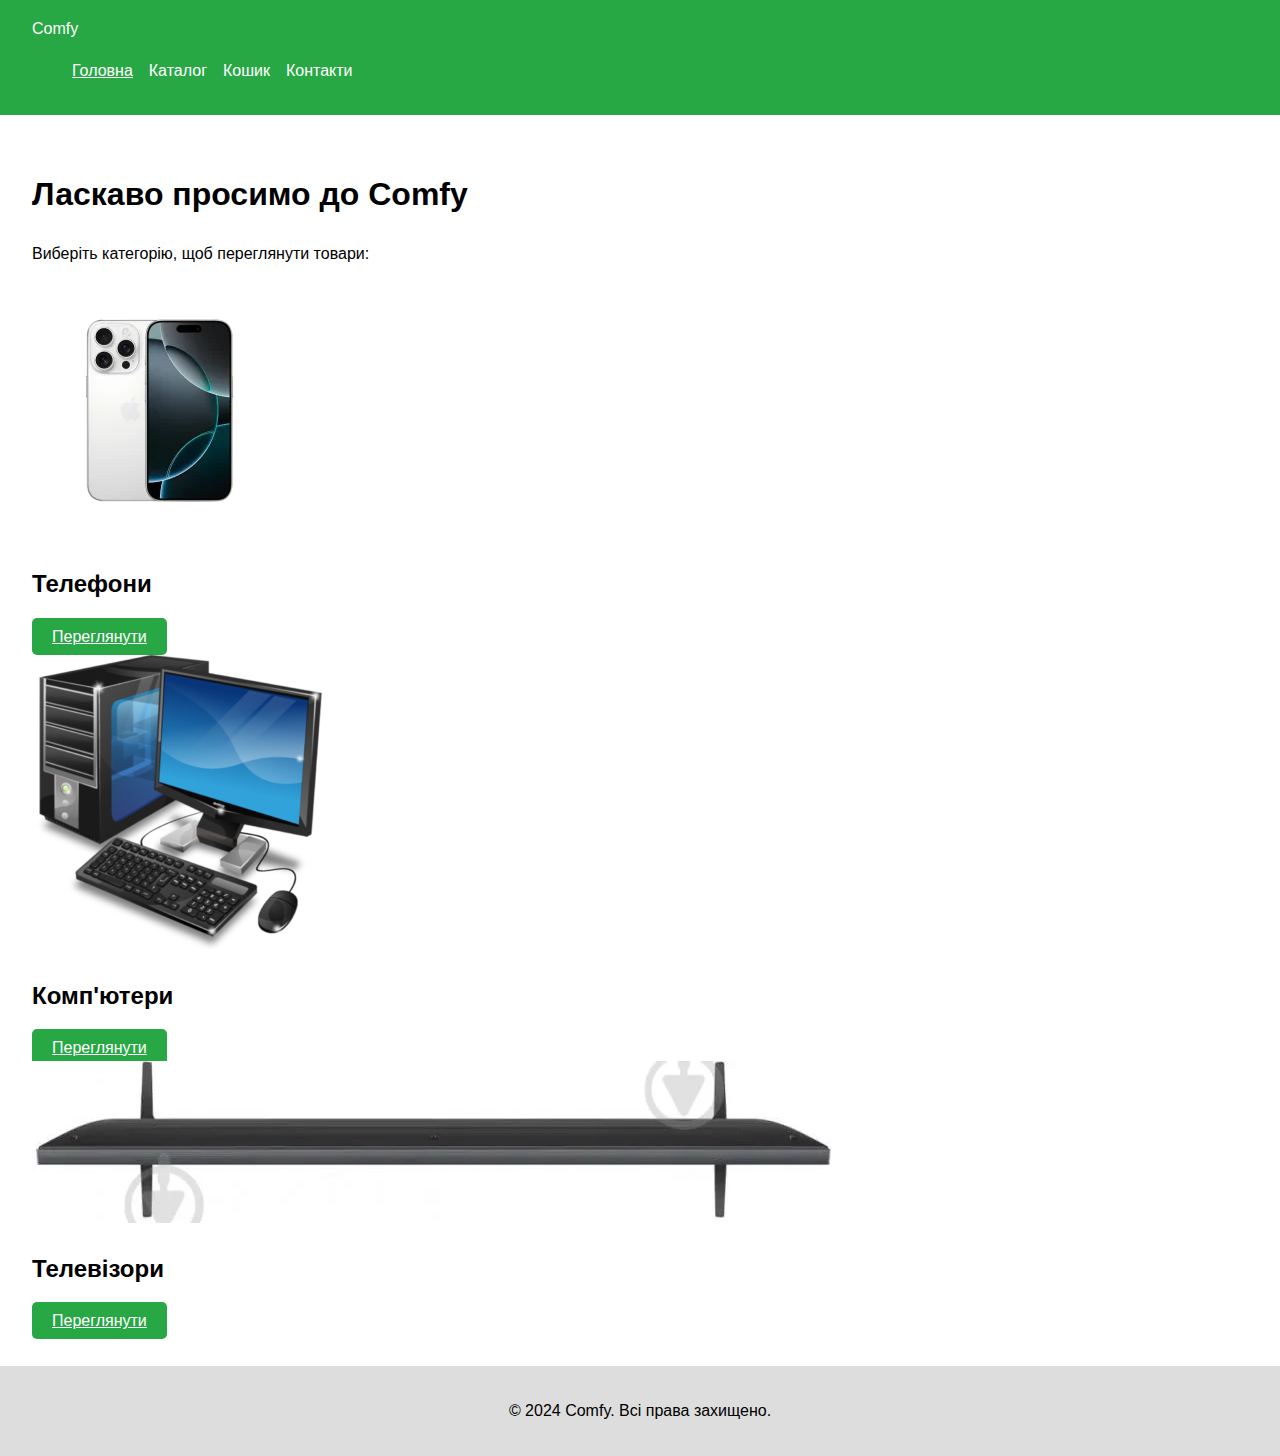
<file: index.html>
<!DOCTYPE html>
<html lang="uk">
<head>
    <meta charset="UTF-8">
    <meta name="viewport" content="width=device-width, initial-scale=1.0">
    <title>Comfy - Інтернет-магазин</title>
    <link rel="stylesheet" href="style4.css">
</head>
<body>
    <header>
        <div class="container">
            <div class="logo">Comfy</div>
            <nav>
                <ul>
                    <li><a href="index.html" class="active">Головна</a></li>
                    <li><a href="catalog.html">Каталог</a></li>
                    <li><a href="cart.html">Кошик</a></li>
                    <li><a href="contacts.html">Контакти</a></li>
                </ul>
            </nav>
        </div>
    </header>

    <main>
        <h1>Ласкаво просимо до Comfy</h1>
        <p>Виберіть категорію, щоб переглянути товари:</p>
        <div class="categories">
            <div class="category">
                <img src="img/rrr.webp" alt="Телефони">
                <h2>Телефони</h2>
                <a href="catalog.html?category=smartphones" class="btn">Переглянути</a>
            </div>
            <div class="category">
                <img src="img/computer-1-300x300.png" alt="Комп'ютери">
                <h2>Комп'ютери</h2>
                <a href="catalog.html?category=laptops" class="btn">Переглянути</a>
            </div>
            <div class="category">
                <img src="img/теле3.webp" alt="Телевізори">
                <h2>Телевізори</h2>
                <a href="catalog.html?category=tv" class="btn">Переглянути</a>
            </div>
        </div>
    </main>

    <footer>
        <p>© 2024 Comfy. Всі права захищено.</p>
    </footer>
</body>
</html>
</file>
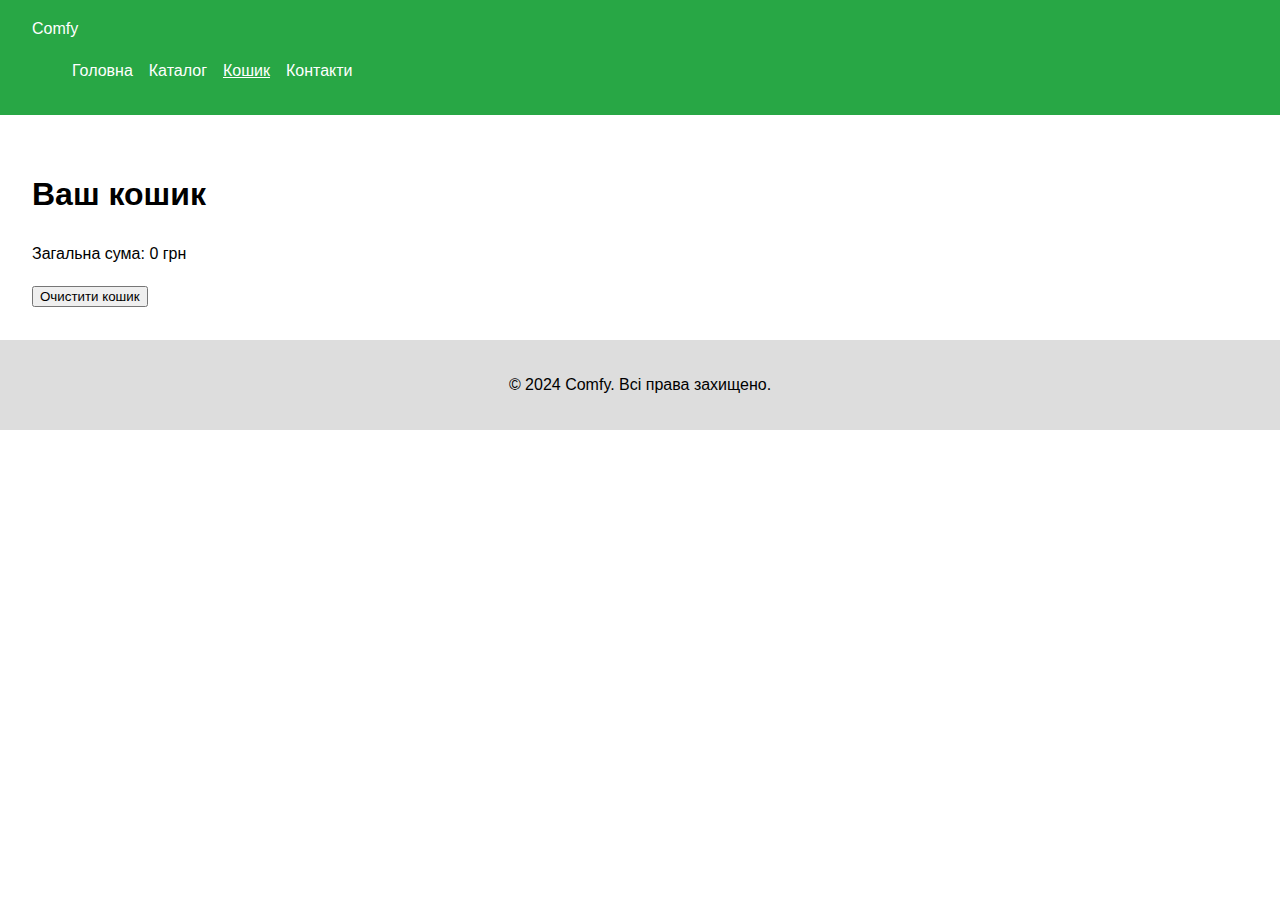
<file: cart.html>
<!DOCTYPE html>
<html lang="uk">
<head>
    <meta charset="UTF-8">
    <meta name="viewport" content="width=device-width, initial-scale=1.0">
    <title>Кошик - Comfy</title>
    <link rel="stylesheet" href="style4.css">
</head>
<body>
    <header>
        <div class="container">
            <div class="logo">Comfy</div>
            <nav>
                <ul>
                    <li><a href="index.html">Головна</a></li>
                    <li><a href="catalog.html">Каталог</a></li>
                    <li><a href="cart.html" class="active">Кошик</a></li>
                    <li><a href="contacts.html">Контакти</a></li>
                </ul>
            </nav>
        </div>
    </header>

    <main>
        <h1>Ваш кошик</h1>
        <ul id="cart-list"></ul>
        <p id="cart-total">Загальна сума: 0 грн</p>
        <button onclick="clearCart()">Очистити кошик</button>
    </main>

    <footer>
        <p>© 2024 Comfy. Всі права захищено.</p>
    </footer>

    <script>
        
        function renderCart() {
    const cart = JSON.parse(localStorage.getItem('cart')) || [];
    const cartList = document.getElementById("cart-list");
    const cartTotal = document.getElementById("cart-total");
    cartList.innerHTML = "";
    let total = 0;

    cart.forEach(item => {
        const cartItem = document.createElement("li");
        cartItem.classList.add("cart-item");

        cartItem.innerHTML = `
            <img src="${item.image}" alt="${item.name}" class="cart-item-image">
            <div class="cart-item-info">
                <span class="cart-item-name">${item.name}</span> - 
                <span class="cart-item-price">${item.price} грн</span> x 
                <span class="cart-item-quantity">${item.quantity}</span>
            </div>
        `;

        cartList.appendChild(cartItem);
        total += item.price * item.quantity;
    });

    cartTotal.textContent = `Загальна сума: ${total} грн`;
}


        function clearCart() {
            localStorage.removeItem('cart'); 
            renderCart(); 
            alert("Кошик очищено!");
        }

       
        document.addEventListener('DOMContentLoaded', renderCart);
    </script>
</body>
</html>
</file>
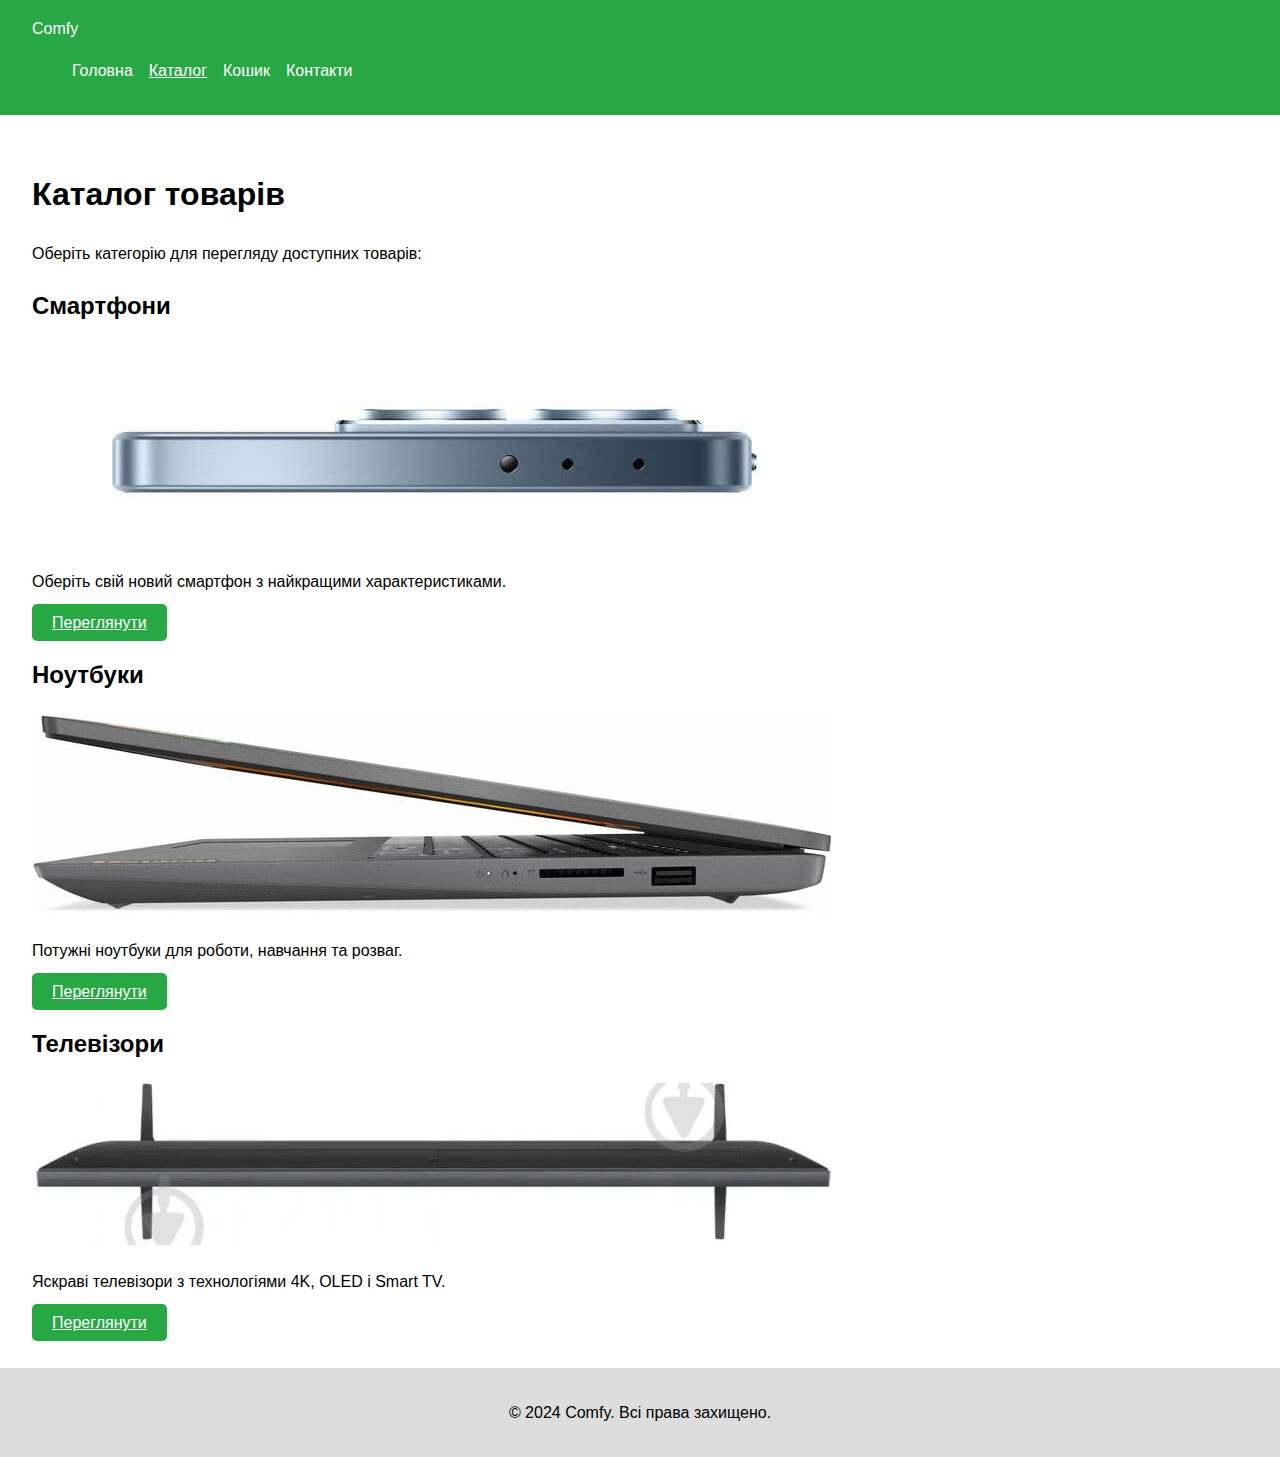
<file: catalog.html>
<!DOCTYPE html>
<html lang="uk">
<head>
    <meta charset="UTF-8">
    <meta name="viewport" content="width=device-width, initial-scale=1.0">
    <title>Каталог - Comfy</title>
    <link rel="stylesheet" href="style4.css">
</head>
<body>
    <header>
        <div class="container">
            <div class="logo">Comfy</div>
            <nav>
                <ul>
                    <li><a href="index.html">Головна</a></li>
                    <li><a href="catalog.html" class="active">Каталог</a></li>
                    <li><a href="cart.html">Кошик</a></li>
                    <li><a href="contacts.html">Контакти</a></li>
                </ul>
            </nav>
        </div>
    </header>

    <main>
        <h1>Каталог товарів</h1>
        <p>Оберіть категорію для перегляду доступних товарів:</p>

        <section class="category">
            <h2>Смартфони</h2>
            <img src="img/каталог1.jpg" alt="Смартфони">
            <p>Оберіть свій новий смартфон з найкращими характеристиками.</p>
            <a href="products-smartphones.html" class="btn">Переглянути</a>
        </section>

        <section class="category">
            <h2>Ноутбуки</h2>
            <img src="img/ноутбук2.jpg" alt="Ноутбуки">
            <p>Потужні ноутбуки для роботи, навчання та розваг.</p>
            <a href="products-laptops.html" class="btn">Переглянути</a>
        </section>

        <section class="category">
            <h2>Телевізори</h2>
            <img src="img/теле3.webp" alt="Телевізори">
            <p>Яскраві телевізори з технологіями 4K, OLED і Smart TV.</p>
            <a href="products-tv.html" class="btn">Переглянути</a>
        </section>
    </main>

    <footer>
        <p>© 2024 Comfy. Всі права захищено.</p>
    </footer>

    <script src="script4.js"></script>
</body>
</html>
</file>
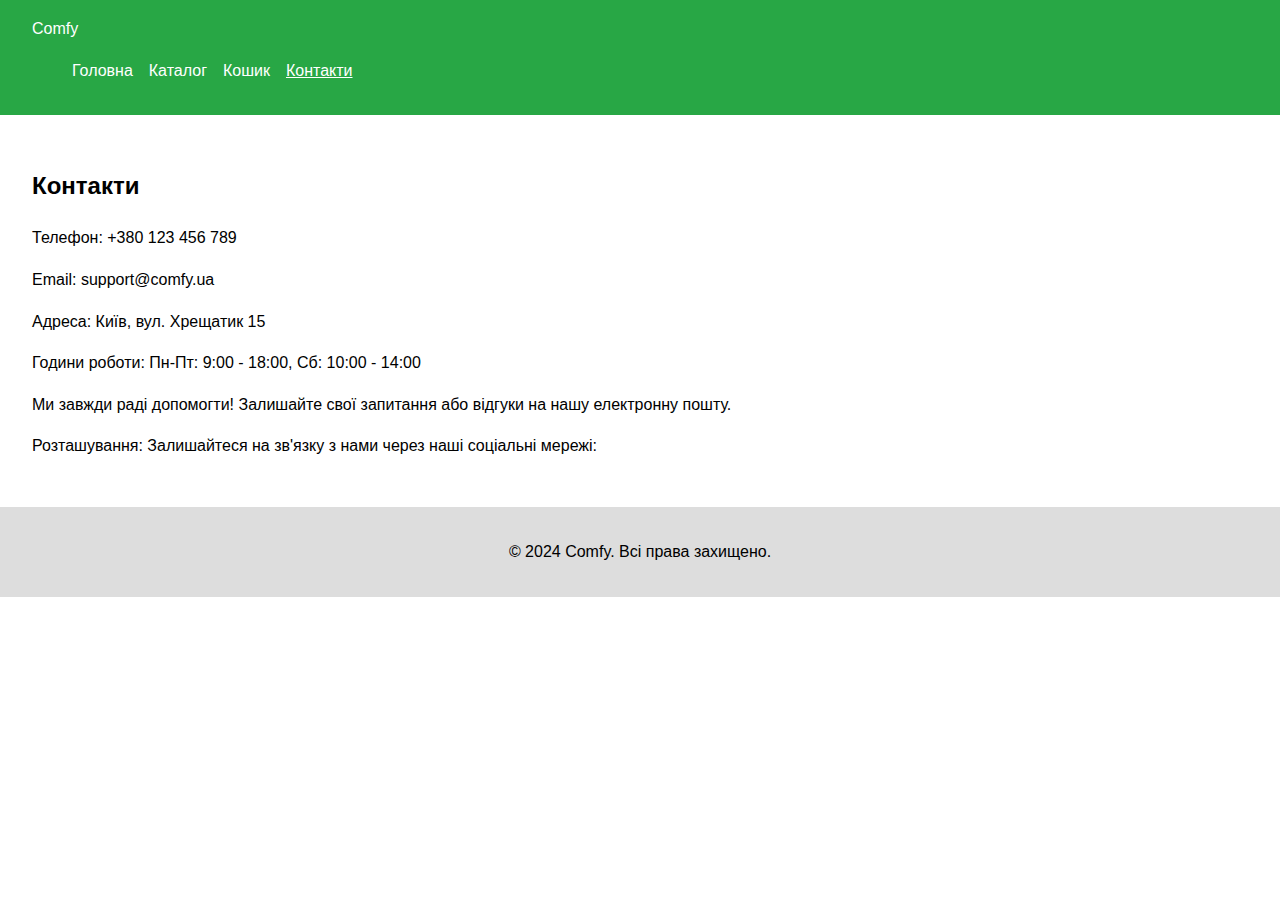
<file: contacts.html>
<!DOCTYPE html>
<html lang="uk">
<head>
    <meta charset="UTF-8">
    <meta name="viewport" content="width=device-width, initial-scale=1.0">
    <title>Контакти - Comfy</title>
    <link rel="stylesheet" href="style4.css">
</head>
<body>
    <header>
        <div class="container">
            <div class="logo">Comfy</div>
            <nav>
                <ul>
                    <li><a href="index.html">Головна</a></li>
                    <li><a href="catalog.html">Каталог</a></li>
                    <li><a href="cart.html">Кошик</a></li>
                    <li><a href="contacts.html" class="active">Контакти</a></li>
                </ul>
            </nav>
        </div>
    </header>

    <main>
        <h2>Контакти</h2>
        <p>Телефон: +380 123 456 789</p>
        <p>Email: support@comfy.ua</p>
        <p>Адреса: Київ, вул. Хрещатик 15 </p>
            <p>Години роботи: Пн-Пт: 9:00 - 18:00, Сб: 10:00 - 14:00</p>
            <p>Ми завжди раді допомогти! Залишайте свої запитання або відгуки на нашу електронну пошту.</p>
            <p>Розташування: Залишайтеся на зв'язку з нами через наші соціальні мережі:</p>   
        </p>
    </main>

    <footer>
        <p>© 2024 Comfy. Всі права захищено.</p>
    </footer>
</body>
</html>
</file>
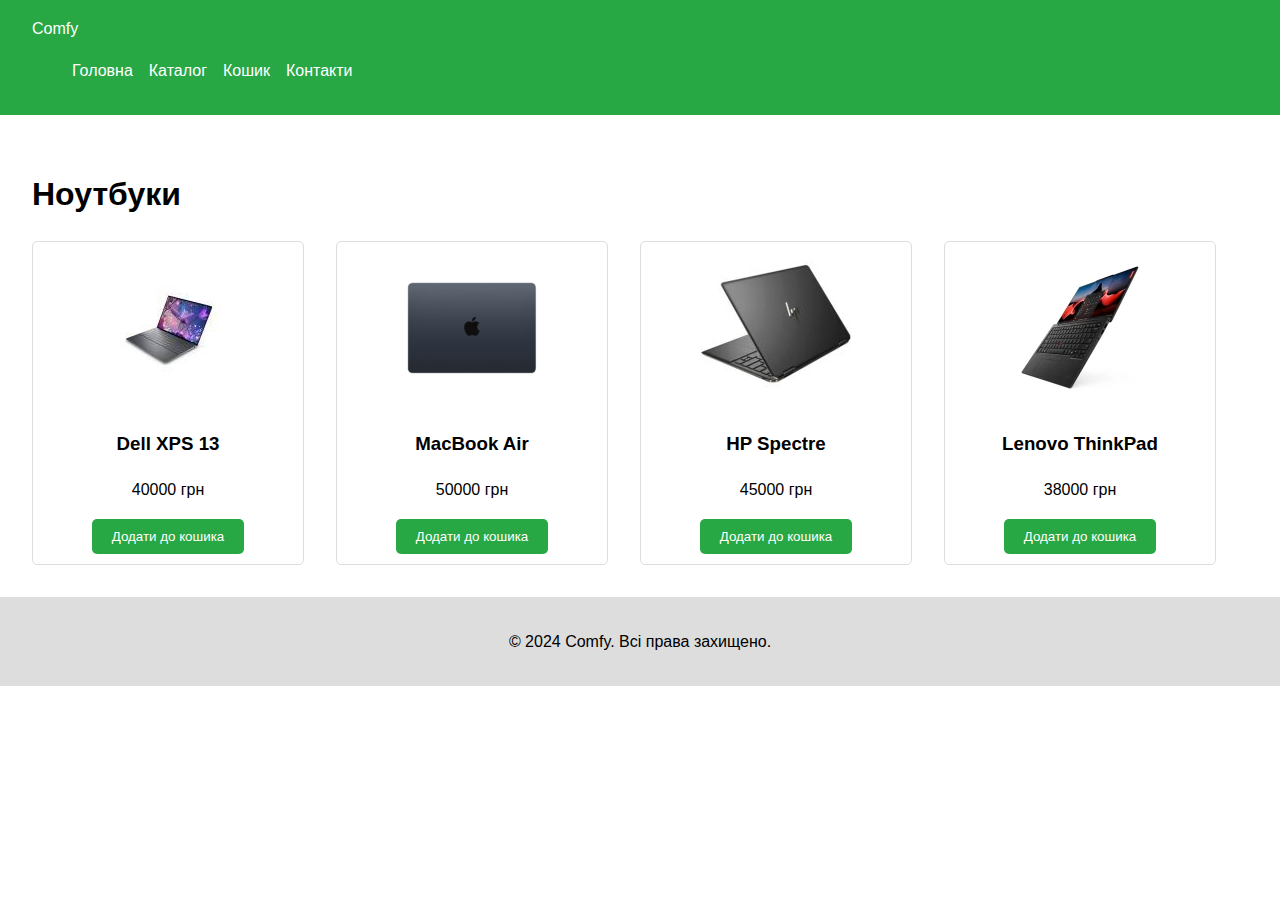
<file: products-laptops.html>
<!DOCTYPE html>
<html lang="uk">
<head>
    <meta charset="UTF-8">
    <meta name="viewport" content="width=device-width, initial-scale=1.0">
    <title>Ноутбуки - Comfy</title>
    <link rel="stylesheet" href="style4.css">
</head>
<body>
    <header>
        <div class="container">
            <div class="logo">Comfy</div>
            <nav>
                <ul>
                    <li><a href="index.html">Головна</a></li>
                    <li><a href="catalog.html">Каталог</a></li>
                    <li><a href="cart.html">Кошик</a></li>
                    <li><a href="contacts.html">Контакти</a></li>
                </ul>
            </nav>
        </div>
    </header>

    <main>
        <h1>Ноутбуки</h1>
        <div id="product-list" class="product-list"></div>
    </main>

    <footer>
        <p>© 2024 Comfy. Всі права захищено.</p>
    </footer>

    <script>
        const laptops = [
            { id: 1, name: "Dell XPS 13", price: 40000, image: "img/Dell.jpg" },
            { id: 2, name: "MacBook Air", price: 50000, image: "img/macbookair.png" },
            { id: 3, name: "HP Spectre", price: 45000, image: "img/HP.jpg" },
            { id: 4, name: "Lenovo ThinkPad", price: 38000, image: "img/lenovo.webp" }
        ];

        function renderLaptops() {
    const productList = document.getElementById('product-list');
    laptops.forEach(product => {
        const productItem = document.createElement('div');
        productItem.className = 'product-item';
        productItem.innerHTML = `
            <img src="${product.image}" alt="${product.name}">
            <h3>${product.name}</h3>
            <p>${product.price} грн</p>
            <button class="btn" onclick="addToCart(${product.id}, 'laptops')">Додати до кошика</button>
        `;
        productList.appendChild(productItem);
    });
}


       
 
function addToCart(productId, category) {
    let products = []; 
    
    if (category === 'laptops') {
        products = laptops;
    } else if (category === 'smartphones') {
        products = smartphones;
    }

    const product = products.find(p => p.id === productId); 
    let cart = JSON.parse(localStorage.getItem('cart')) || [];
    const cartItem = cart.find(item => item.id === productId);

    if (cartItem) {
        cartItem.quantity += 1; 
    } else {
        cart.push({ ...product, quantity: 1 });
    }

    localStorage.setItem('cart', JSON.stringify(cart)); 
    alert(`Товар "${product.name}" додано до кошика!`);
}




        document.addEventListener('DOMContentLoaded', renderLaptops);
    </script>

    <script src="script4.js"></script>
</body>
</html>
</file>
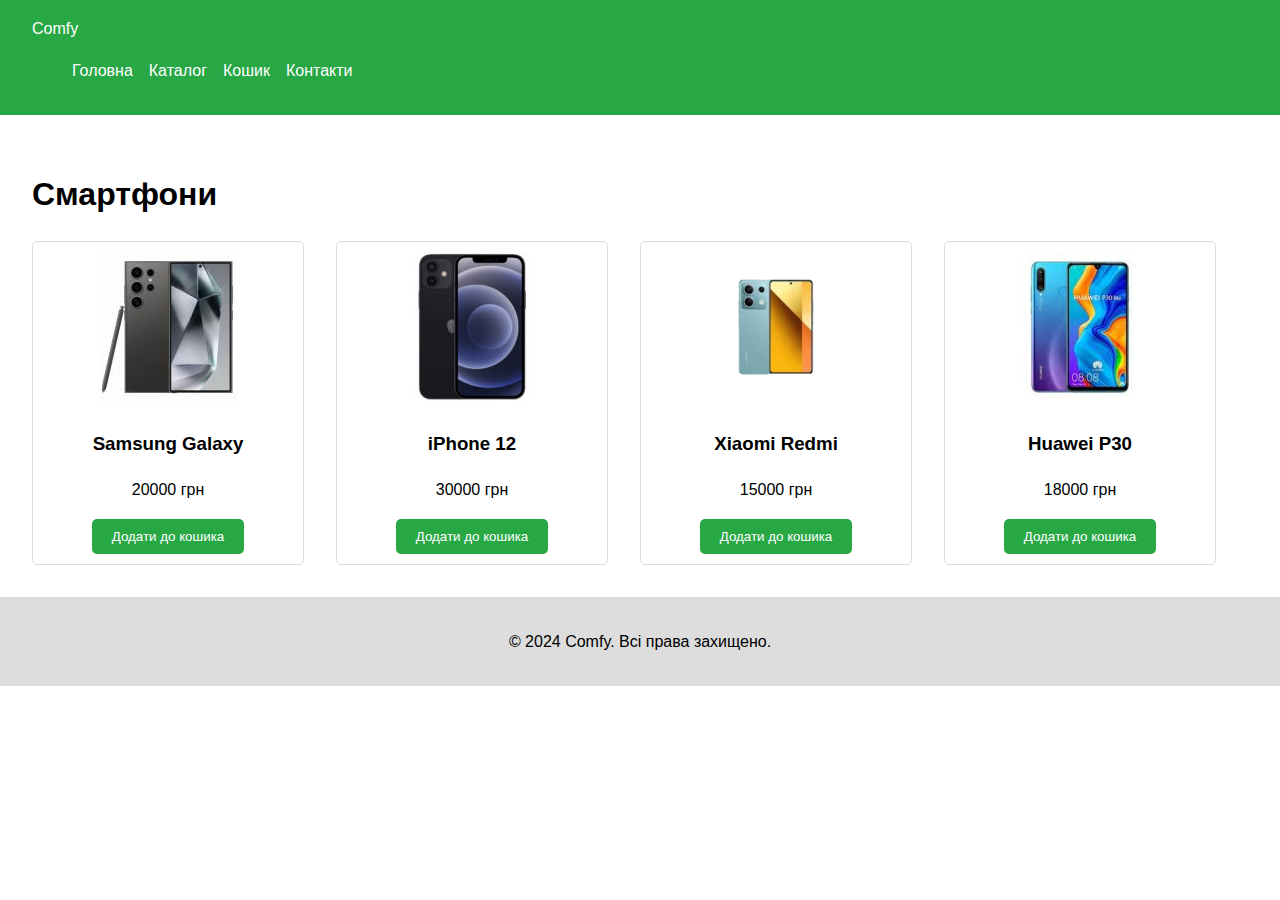
<file: products-smartphones.html>
<!DOCTYPE html>
<html lang="uk">
<head>
    <meta charset="UTF-8">
    <meta name="viewport" content="width=device-width, initial-scale=1.0">
    <title>Смартфони - Comfy</title>
    <link rel="stylesheet" href="style4.css">
</head>
<body>
    <header>
        <div class="container">
            <div class="logo">Comfy</div>
            <nav>
                <ul>
                    <li><a href="index.html">Головна</a></li>
                    <li><a href="catalog.html">Каталог</a></li>
                    <li><a href="cart.html">Кошик</a></li>
                    <li><a href="contacts.html">Контакти</a></li>
                </ul>
            </nav>
        </div>
    </header>

    <main>
        <h1>Смартфони</h1>
        <div id="product-list" class="product-list"></div>
    </main>

    <footer>
        <p>© 2024 Comfy. Всі права захищено.</p>
    </footer>

    <script>
        const products = [
            { id: 1, name: "Samsung Galaxy", price: 20000, image: "img/1111.jpg" },
            { id: 2, name: "iPhone 12", price: 30000, image : "img/apple_iphone_12.jpg" },
            { id: 3, name: "Xiaomi Redmi", price: 15000, image: "img/redmi.webp" },
            { id: 4, name: "Huawei P30", price: 18000, image: "img/HUAWEI1.jpg" }
        ];

      
        function renderProducts() {
            const productList = document.getElementById('product-list');
            products.forEach(product => {
                const productItem = document.createElement('div');
                productItem.className = 'product-item';
                productItem.innerHTML = `
                    <img src="${product.image}" alt="${product.name}">
                    <h3>${product.name}</h3>
                    <p>${product.price} грн</p>
                    <button class="btn" onclick="addToCart(${product.id})">Додати до кошика</button>
                `;
                productList.appendChild(productItem);
            });
        }

        
        function addToCart(productId) {
            const product = products.find(p => p.id === productId); 
            let cart = JSON.parse(localStorage.getItem('cart')) || []; 

          
            const cartItem = cart.find(item => item.id === productId);

            if (cartItem) {
                cartItem.quantity += 1; 
            } else {
                cart.push({ ...product, quantity: 1 }); 
            }

            localStorage.setItem('cart', JSON.stringify(cart)); 
            alert(`Товар "${product.name}" додано до кошика!`);
        }

      
        function renderCart() {
            const cart = JSON.parse(localStorage.getItem('cart')) || []; 
            const cartList = document.getElementById("cart-list");
            const cartTotal = document.getElementById("cart-total");
            cartList.innerHTML = ""; 
            let total = 0;

            cart.forEach(item => {
                const cartItem = document.createElement("li");
                cartItem.textContent = `${item.name} - ${item.price} грн x ${item.quantity}`;
                cartList.appendChild(cartItem);
                total += item.price * item.quantity; 
            });

            cartTotal.textContent = `Загальна сума: ${total} грн`; 
        }

       
        document.addEventListener('DOMContentLoaded', renderProducts);

    </script>
</body>
</html>
</file>
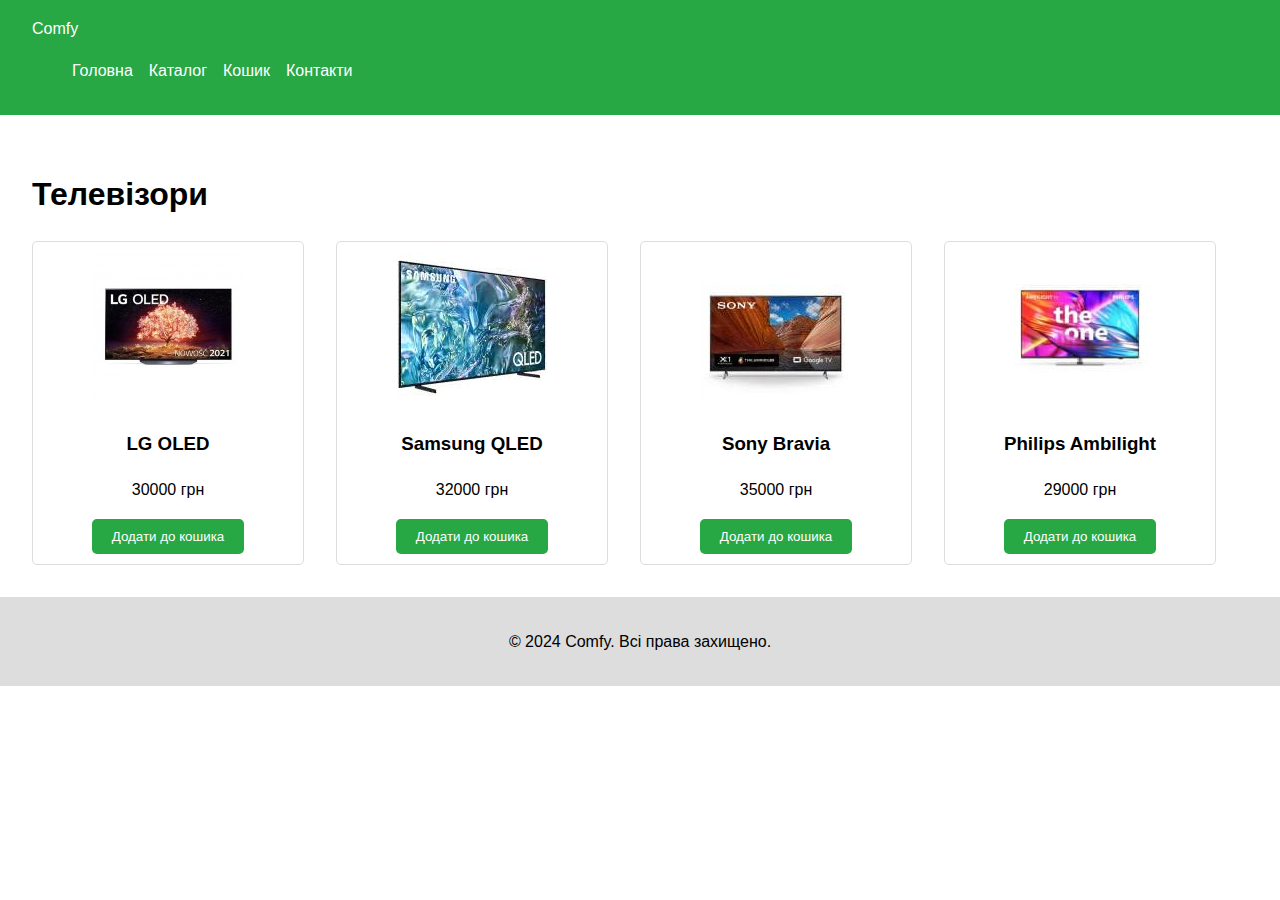
<file: products-tv.html>
<!DOCTYPE html>
<html lang="uk">
<head>
    <meta charset="UTF-8">
    <meta name="viewport" content="width=device-width, initial-scale=1.0">
    <title>Телевізори - Comfy</title>
    <link rel="stylesheet" href="style4.css">
</head>
<body>
    <header>
        <div class="container">
            <div class="logo">Comfy</div>
            <nav>
                <ul>
                    <li><a href="index.html">Головна</a></li>
                    <li><a href="catalog.html">Каталог</a></li>
                    <li><a href="cart.html">Кошик</a></li>
                    <li><a href="contacts.html">Контакти</a></li>
                </ul>
            </nav>
        </div>
    </header>

    <main>
        <h1>Телевізори</h1>
        <div id="product-list" class="product-list"></div>
    </main>

    <footer>
        <p>© 2024 Comfy. Всі права захищено.</p>
    </footer>

    <script>
        const tvs = [
            { id: 1, name: "LG OLED", price: 30000, image: "img/LG.jpg" },
            { id: 2, name: "Samsung QLED", price: 32000, image: "img/samsungTV.jpg" },
            { id: 3, name: "Sony Bravia", price: 35000, image: "img/sony.jpg" },
            { id: 4, name: "Philips Ambilight", price: 29000, image: "img/PH.jpg" }
        ];

       
        function renderTVs() {
            const productList = document.getElementById('product-list');
            tvs.forEach(product => {
                const productItem = document.createElement('div');
                productItem.className = 'product-item';
                productItem.innerHTML = `
                    <img src="${product.image}" alt="${product.name}">
                    <h3>${product.name}</h3>
                    <p>${product.price} грн</p>
                    <button class="btn" onclick="addToCart(${product.id})">Додати до кошика</button>
                `;
                productList.appendChild(productItem);
            });
        }

        
        function addToCart(productId) {
            const product = tvs.find(p => p.id === productId); 
            let cart = JSON.parse(localStorage.getItem('cart')) || []; 

            
            const cartItem = cart.find(item => item.id === productId);

            if (cartItem) {
                cartItem.quantity += 1; 
            } else {
                cart.push({ ...product, quantity: 1 }); 
            }

            localStorage.setItem('cart', JSON.stringify(cart)); 
            alert(`Товар "${product.name}" додано до кошика!`);
        }


        document.addEventListener('DOMContentLoaded', renderTVs);
    </script>
</body>
</html>
</file>
<file: style4.css>
body {
    font-family: Arial, sans-serif;
    margin: 0;
    padding: 0;
    line-height: 1.6;
}

header {
    background: #28a745;
    color: white;
    padding: 1rem 2rem;
    display: flex;
    justify-content: space-between;
    align-items: center;
}

nav ul {
    list-style: none;
    display: flex;
    gap: 1rem;
}

nav ul li a {
    color: white;
    text-decoration: none;
}

nav ul li a.active {
    text-decoration: underline;
}

main {
    padding: 2rem;
}

footer {
    background: #ddd;
    text-align: center;
    padding: 1rem;
}

.btn {
    background-color: #28a745;
    color: white;
    padding: 10px 20px;
    border: none;
    cursor: pointer;
    border-radius: 5px;
    transition: background-color 0.3s;
}

.btn:hover {
    background-color: #28a745;
}


.filters {
    margin-bottom: 20px;
}

.filters select,
.filters input {
    margin: 5px 0;
    padding: 5px;
}


.promo-items {
    display: flex;
    gap: 1rem;
}

.promo-item {
    flex: 1;
    text-align: center;
}

.product-list {
    display: flex;
    flex-wrap: wrap;
    gap: 2rem;
}

.product-item {
    border: 1px solid #ddd;
    padding: 10px;
    width: 250px;
    text-align: center;
    border-radius: 5px;
    transition: transform 0.2s;
}

.product-item:hover {
    transform: scale(1.05);
}

.product-item img {
    max-width: 100%;
    height: auto;
    border-radius: 5px;
}


@media (max-width: 768px) {
    .promo-items {
        flex-direction: column;
    }

    .product-list {
        flex-direction: column;
    }
}



#cart-list {
    list-style-type: none;
    padding: 0;
}

.cart-item {
    display: flex;
    align-items: center;
    margin-bottom: 10px;
    border-bottom: 1px solid #ccc;
    padding: 10px 0;
}

.cart-item img {
    width: 60px; 
    height: 60px;
    margin-right: 15px;
    border-radius: 5px;
}

.cart-item-name {
    flex-grow: 1;
}

.cart-item-price,
.cart-item-quantity {
    margin-left: 10px;
}
</file>
